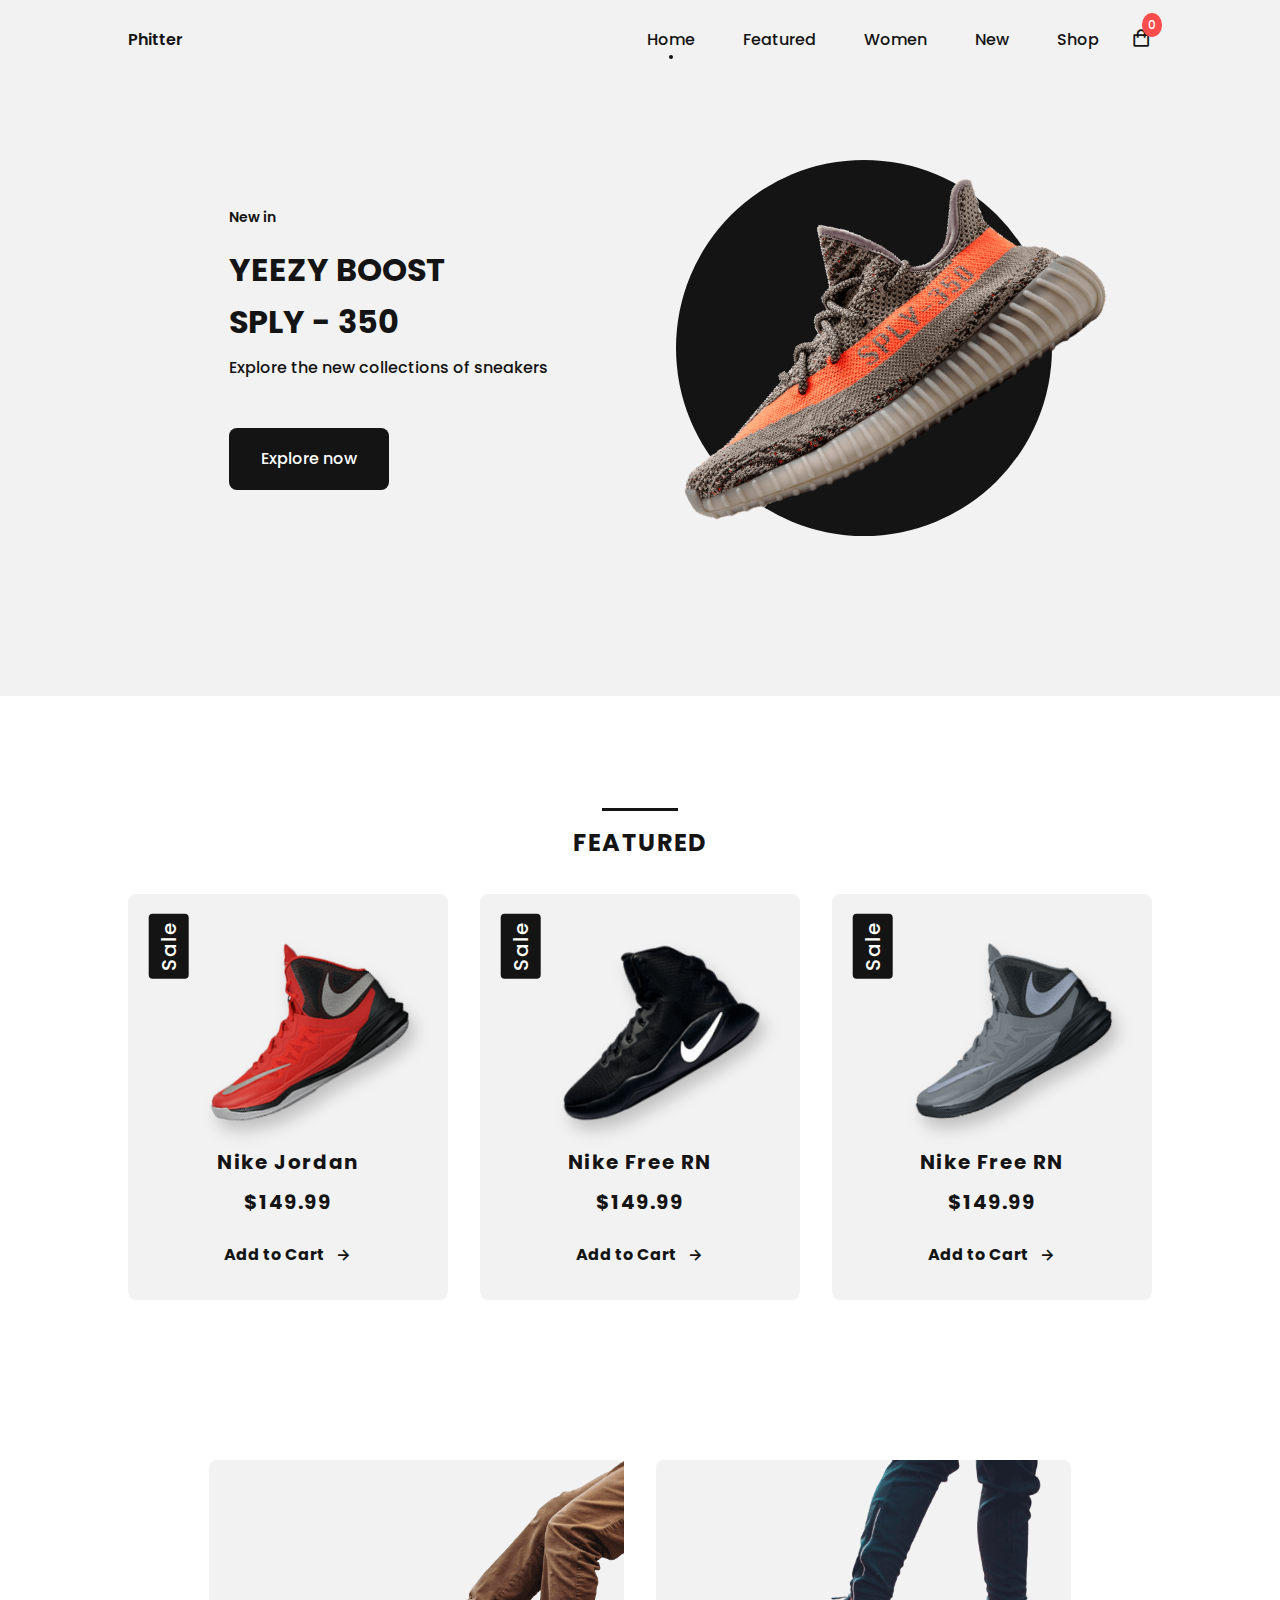
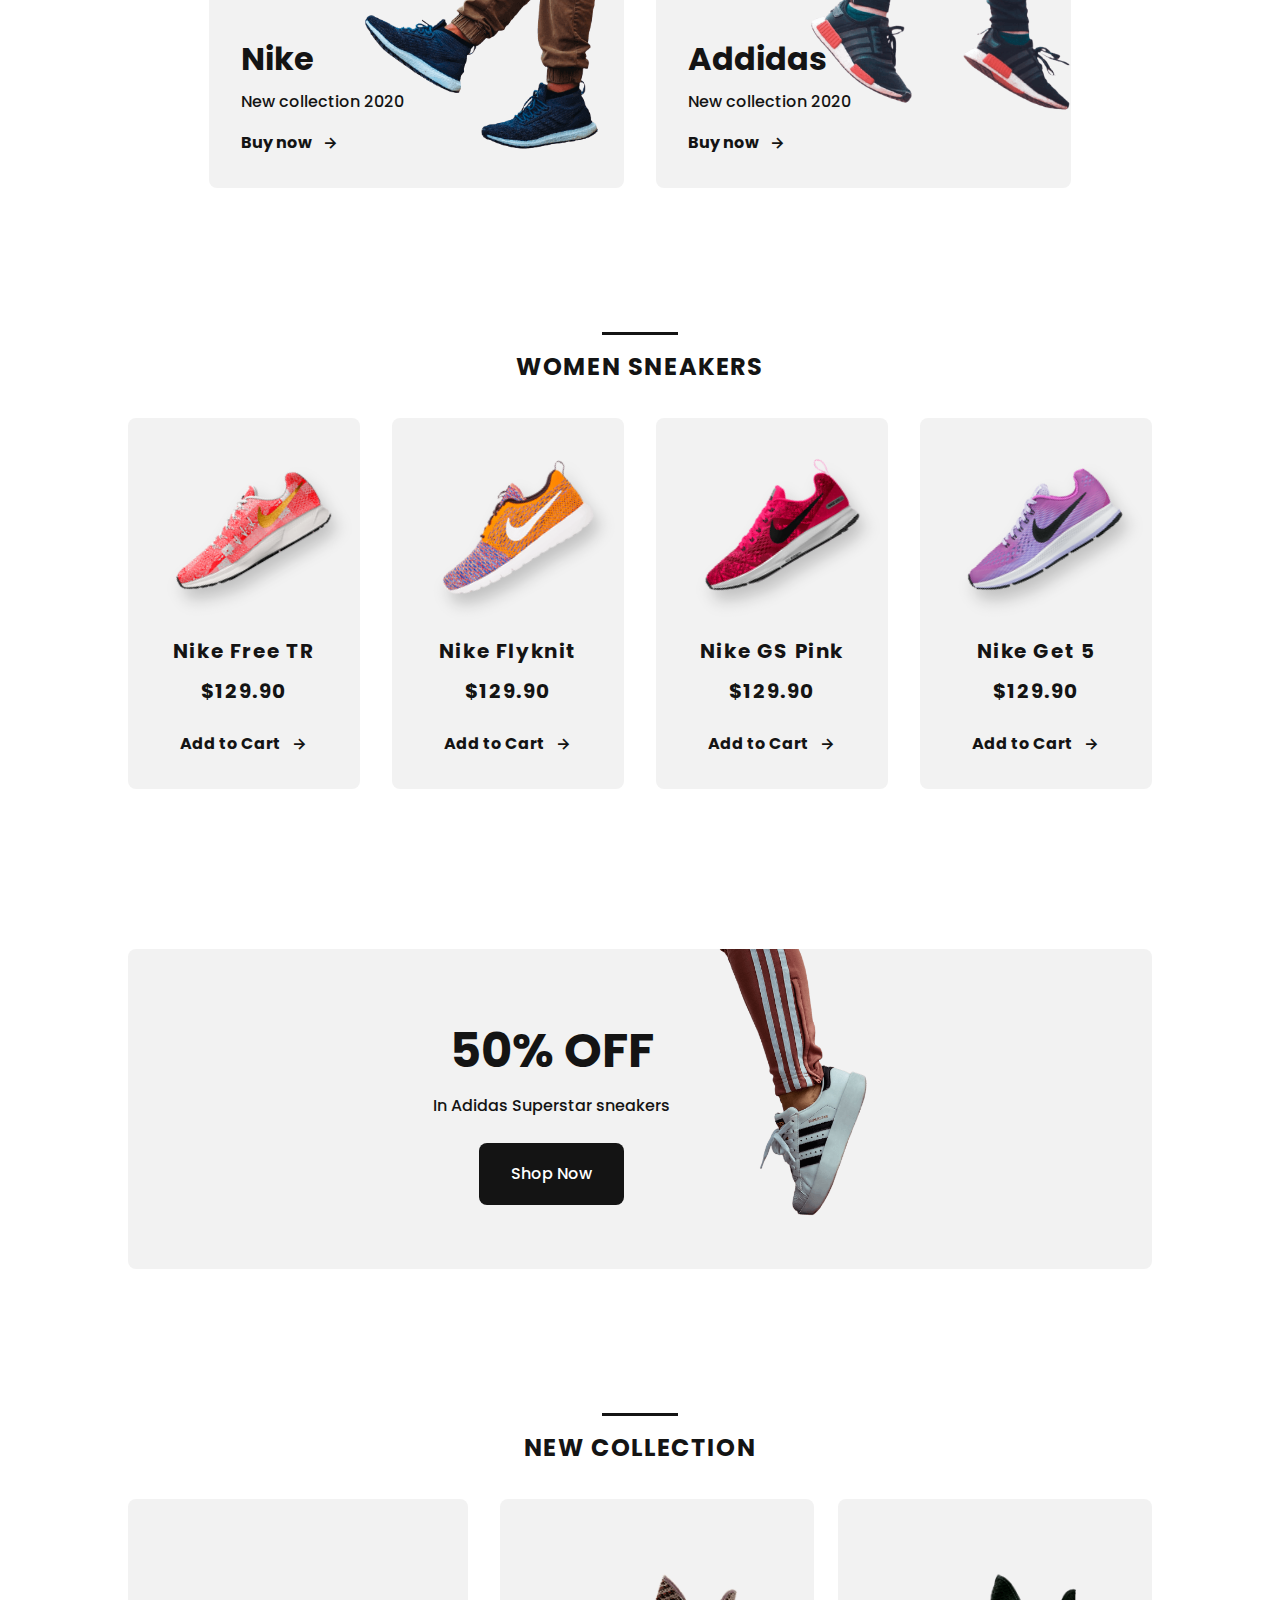
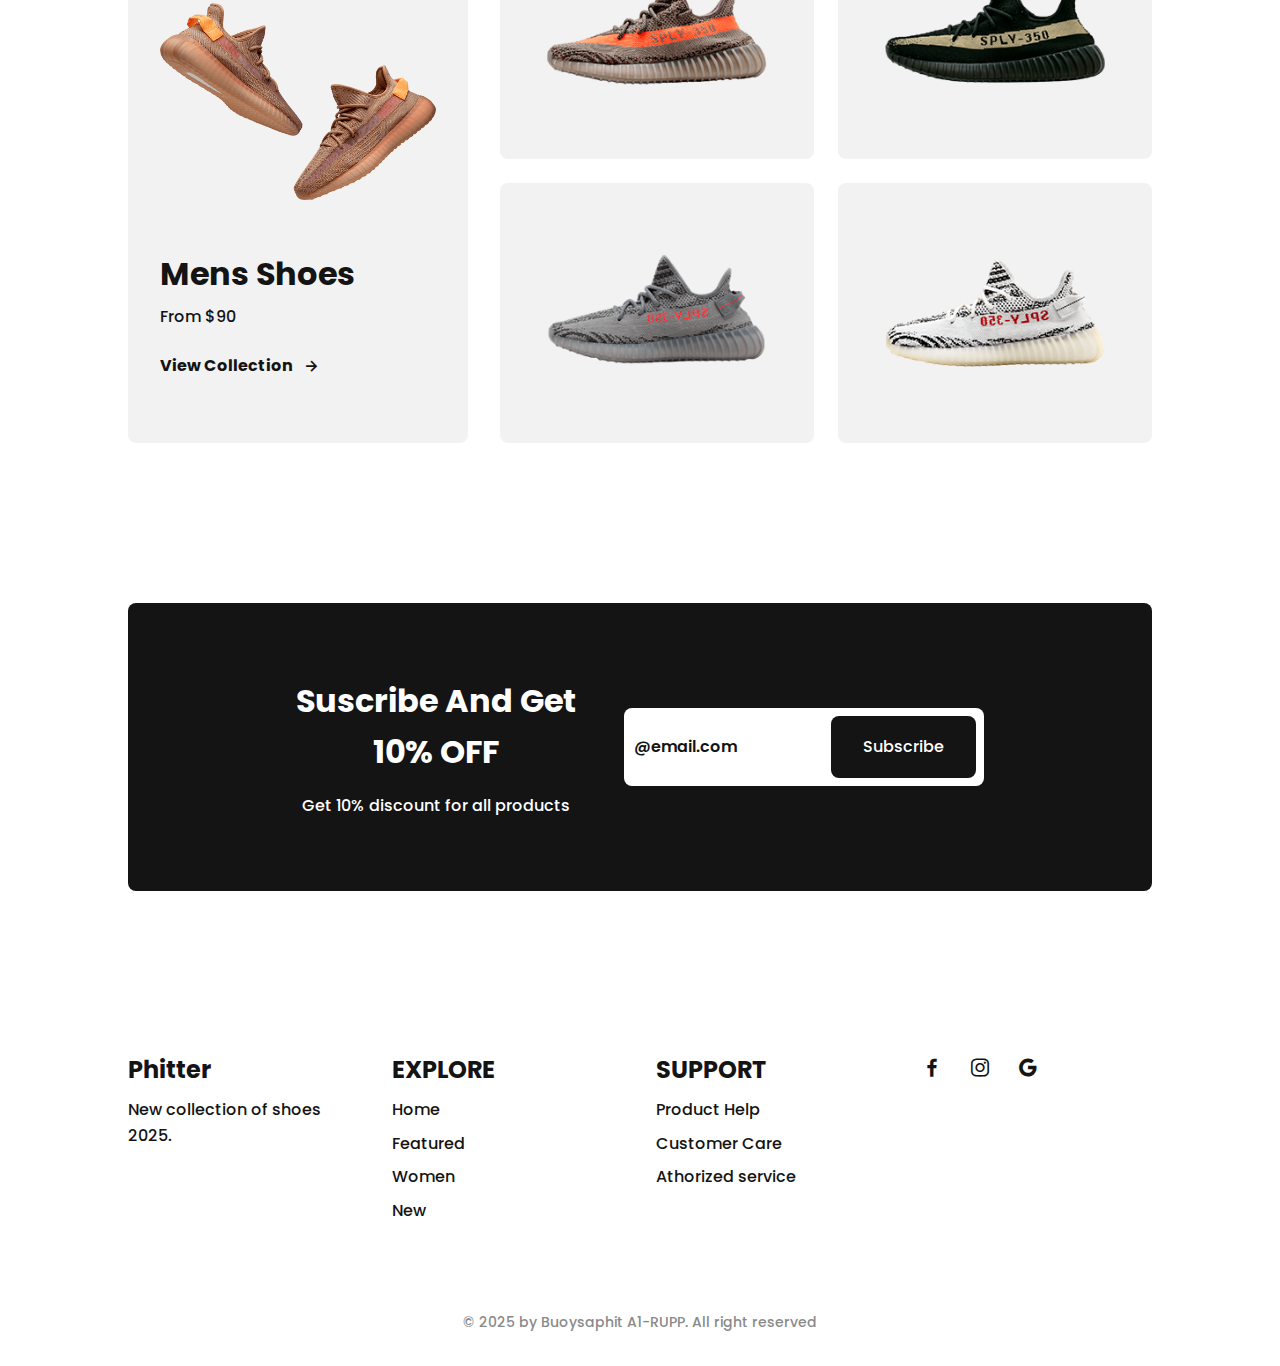
<file: index.html>
<!DOCTYPE html>
<html lang="en">
  <head>
    <meta charset="UTF-8" />
    <meta name="viewport" content="width=device-width, initial-scale=1.0" />

    <!-- ===== CSS ===== -->
    <link rel="stylesheet" href="assets/css/styles.css" />

    <!-- ===== BOX ICONS ===== -->
    <link
      href="https://cdn.jsdelivr.net/npm/boxicons@2.0.5/css/boxicons.min.css"
      rel="stylesheet"
    />

    <link rel="shortcut icon" href="/assets/img/logo.png" type="image/x-icon" />
    <title>Phitter</title>
  </head>
  <body>
    <!--===== HEADER =====-->
    <header class="header" id="header">
      <nav class="nav grid">
        <div class="nav__toggle" id="nav-toggle">
          <i class="bx bxs-grid"></i>
        </div>

        <a href="/index.html" class="nav__logo">Phitter</a>

        <div class="nav__menu" id="nav-menu">
          <ul class="nav__list">
            <li class="nav__item">
              <a href="#home" class="nav__link active">Home</a>
            </li>
            <li class="nav__item">
              <a href="#featured" class="nav__link">Featured</a>
            </li>
            <li class="nav__item">
              <a href="#women" class="nav__link">Women</a>
            </li>
            <li class="nav__item">
              <a href="#new" class="nav__link">New</a>
            </li>
            <li class="nav__item">
              <a href="./shop.html" class="nav__link">Shop</a>
            </li>
          </ul>
        </div>
        <div class="nav__shop">
          <a class="bx bx-shopping-bag" href="/checkout.html"></a>
          <span class="nav__cart-count" id="cartCount">0</span>
        </div>
      </nav>
    </header>

    <main class="main">
      <!--===== HOME =====-->
      <section class="home" id="home">
        <div class="home__container grid">
          <div class="home__sneaker">
            <div class="home__shape"></div>
            <img src="assets/img/imghome.png" alt="" class="home__img" />
          </div>

          <div class="home__data">
            <span class="home__new">New in</span>
            <h1 class="home__title">
              YEEZY BOOST <br />
              SPLY - 350
            </h1>
            <p class="home__description">
              Explore the new collections of sneakers
            </p>

            <a href="#new" class="button">Explore now</a>
          </div>
        </div>
      </section>

      <!--===== FEATURED =====-->
      <section class="featured section" id="featured">
        <h2 class="section-title">FEATURED</h2>

        <div class="featured__container grid">
          <!-- Featured Section -->
          <article class="sneaker">
            <div class="sneaker__sale">Sale</div>
            <img src="assets/img/featured1.png" alt="" class="sneaker__img" />
            <span class="sneaker__name">Nike Jordan</span>
            <span class="sneaker__preci">$149.99</span>
            <a href="productdetail.html?productId=1" class="button-light"
              >Add to Cart <i class="bx bx-right-arrow-alt button-icon"></i
            ></a>
          </article>

          <article class="sneaker">
            <div class="sneaker__sale">Sale</div>
            <img src="assets/img/featured2.png" alt="" class="sneaker__img" />
            <span class="sneaker__name">Nike Free RN</span>
            <span class="sneaker__preci">$149.99</span>
            <a href="productdetail.html?productId=2" class="button-light"
              >Add to Cart <i class="bx bx-right-arrow-alt button-icon"></i
            ></a>
          </article>

          <article class="sneaker">
            <div class="sneaker__sale">Sale</div>
            <img src="assets/img/featured3.png" alt="" class="sneaker__img" />
            <span class="sneaker__name">Nike Free RN</span>
            <span class="sneaker__preci">$149.99</span>
            <a href="productdetail.html?productId=3" class="button-light"
              >Add to Cart <i class="bx bx-right-arrow-alt button-icon"></i
            ></a>
          </article>
        </div>
      </section>

      <!--===== COLLECTION =====-->
      <section class="collection section">
        <div class="collection__container grid">
          <div class="collection__card">
            <div class="collection__data">
              <h3 class="collection__name">Nike</h3>
              <p class="collection__description">New collection 2020</p>
              <a href="" class="button-light"
                >Buy now <i class="bx bx-right-arrow-alt button-icon"></i
              ></a>
            </div>

            <img
              src="assets/img/collection1.png"
              alt=""
              class="collection__img"
            />
          </div>

          <div class="collection__card">
            <div class="collection__data">
              <h3 class="collection__name">Addidas</h3>
              <p class="collection__description">New collection 2020</p>
              <a href="" class="button-light"
                >Buy now <i class="bx bx-right-arrow-alt button-icon"></i
              ></a>
            </div>

            <img
              src="assets/img/collection2.png"
              alt=""
              class="collection__img"
            />
          </div>
        </div>
      </section>

      <!--===== WOMEN SNEAKERS =====-->
      <section class="women section" id="women">
        <h2 class="section-title">WOMEN SNEAKERS</h2>

        <div class="women__container grid">
          <article class="sneaker">
            <img src="assets/img/women1.png" alt="" class="sneaker__img" />
            <span class="sneaker__name">Nike Free TR</span>
            <span class="sneaker__preci">$129.90</span>
            <a href="productdetail.html?productId=4" class="button-light"
              >Add to Cart <i class="bx bx-right-arrow-alt button-icon"></i
            ></a>
          </article>

          <article class="sneaker">
            <img src="assets/img/women2.png" alt="" class="sneaker__img" />
            <span class="sneaker__name">Nike Flyknit</span>
            <span class="sneaker__preci">$129.90</span>
            <a href="productdetail.html?productId=5" class="button-light"
              >Add to Cart <i class="bx bx-right-arrow-alt button-icon"></i
            ></a>
          </article>

          <article class="sneaker">
            <img src="assets/img/women3.png" alt="" class="sneaker__img" />
            <span class="sneaker__name">Nike GS Pink</span>
            <span class="sneaker__preci">$129.90</span>
            <a href="productdetail.html?productId=6" class="button-light"
              >Add to Cart <i class="bx bx-right-arrow-alt button-icon"></i
            ></a>
          </article>

          <article class="sneaker">
            <img src="assets/img/women4.png" alt="" class="sneaker__img" />
            <span class="sneaker__name">Nike Get 5</span>
            <span class="sneaker__preci">$129.90</span>
            <a href="productdetail.html?productId=7" class="button-light"
              >Add to Cart <i class="bx bx-right-arrow-alt button-icon"></i
            ></a>
          </article>
        </div>
      </section>

      <!--===== OFFER =====-->
      <section class="offer section">
        <div class="offer__container grid">
          <div class="offer__data">
            <h3 class="offer__title">50% OFF</h3>
            <p class="offer__description">In Adidas Superstar sneakers</p>
            <a href="#" class="button">Shop Now</a>
          </div>

          <img src="assets/img/offert.png" alt="" class="offer__img" />
        </div>
      </section>

      <!--===== NEW COLLECTION =====-->
      <section class="new section" id="new">
        <h2 class="section-title">NEW COLLECTION</h2>

        <div class="new__container grid">
          <div class="new__mens">
            <img src="assets/img/new1.png" alt="" class="new__mens-img" />
            <h3 class="new__title">Mens Shoes</h3>
            <span class="new__preci">From $90</span>
            <a href="#" class="button-light"
              >View Collection <i class="bx bx-right-arrow-alt button-icon"></i
            ></a>
          </div>

          <div class="new__sneaker">
            <div class="new__sneaker-card">
              <img src="assets/img/new2.png" alt="" class="new__sneaker-img" />
              <div class="new__sneaker-overlay">
                <a href="productdetail.html?productId=9" class="button"
                  >Add to Cart</a
                >
              </div>
            </div>

            <div class="new__sneaker-card">
              <img src="assets/img/new3.png" alt="" class="new__sneaker-img" />
              <div class="new__sneaker-overlay">
                <a href="productdetail.html?productId=10" class="button"
                  >Add to Cart</a
                >
              </div>
            </div>

            <div class="new__sneaker-card">
              <img src="assets/img/new4.png" alt="" class="new__sneaker-img" />
              <div class="new__sneaker-overlay">
                <a href="productdetail.html?productId=11" class="button"
                  >Add to Cart</a
                >
              </div>
            </div>

            <div class="new__sneaker-card">
              <img src="assets/img/new5.png" alt="" class="new__sneaker-img" />
              <div class="new__sneaker-overlay">
                <a href="productdetail.html?productId=12" class="button"
                  >Add to Cart</a
                >
              </div>
            </div>
          </div>
        </div>
      </section>

      <!--===== NEWSLETTER =====-->
      <section class="newsletter section">
        <div class="newsletter__container grid">
          <div>
            <h3 class="newsletter__title">
              Suscribe And Get <br />
              10% OFF
            </h3>
            <p class="newsletter__description">
              Get 10% discount for all products
            </p>
          </div>

          <form action="" class="newsletter__subscribe">
            <input
              type="text"
              placeholder="@email.com"
              class="newsletter__input"
            />
            <a href="#" class="button">Subscribe</a>
          </form>
        </div>
      </section>
    </main>

    <!--===== FOOTER =====-->
    <footer class="footer section">
      <div class="footer__container grid">
        <div class="footer__box">
          <h3 class="footer__title">Phitter</h3>
          <p class="footer__description">New collection of shoes 2025.</p>
        </div>

        <div class="footer__box">
          <h3 class="footer__title">EXPLORE</h3>
          <ul>
            <li><a href="#home" class="footer__link">Home</a></li>
            <li><a href="#featured" class="footer__link">Featured</a></li>
            <li><a href="#women" class="footer__link">Women</a></li>
            <li><a href="#new" class="footer__link">New</a></li>
          </ul>
        </div>

        <div class="footer__box">
          <h3 class="footer__title">SUPPORT</h3>
          <ul>
            <li><a href="#" class="footer__link">Product Help</a></li>
            <li><a href="#" class="footer__link">Customer Care</a></li>
            <li><a href="#" class="footer__link">Athorized service</a></li>
          </ul>
        </div>

        <div class="footer__box">
          <a
            href="https://www.facebook.com/Buoysophit?mibextid=wwXIfr&mibextid=wwXIfr"
            class="footer__social"
            ><i class="bx bxl-facebook"></i
          ></a>
          <a
            href="https://www.instagram.com/_phitter/profilecard/?igsh=eXIyMHVnMDFvOGlo"
            class="footer__social"
            ><i class="bx bxl-instagram"></i
          ></a>
          <a href="" class="footer__social"><i class="bx bxl-google"></i></a>
        </div>
      </div>
      <p class="footer__copy">
        &#169; 2025 by Buoysaphit A1-RUPP. All right reserved
      </p>
    </footer>

    <!--===== MAIN JS =====-->
    <script src="assets/js/main.js"></script>
    <script>
      // Function to update the cart count
      function updateCartCount() {
        const cart = JSON.parse(localStorage.getItem("cart")) || [];
        const cartCount = cart.reduce(
          (total, item) => total + item.quantity,
          0
        );
        document.getElementById("cartCount").textContent = cartCount;
      }

      // Update the cart count when the page loads
      updateCartCount();
    </script>
  </body>
</html>
</file>
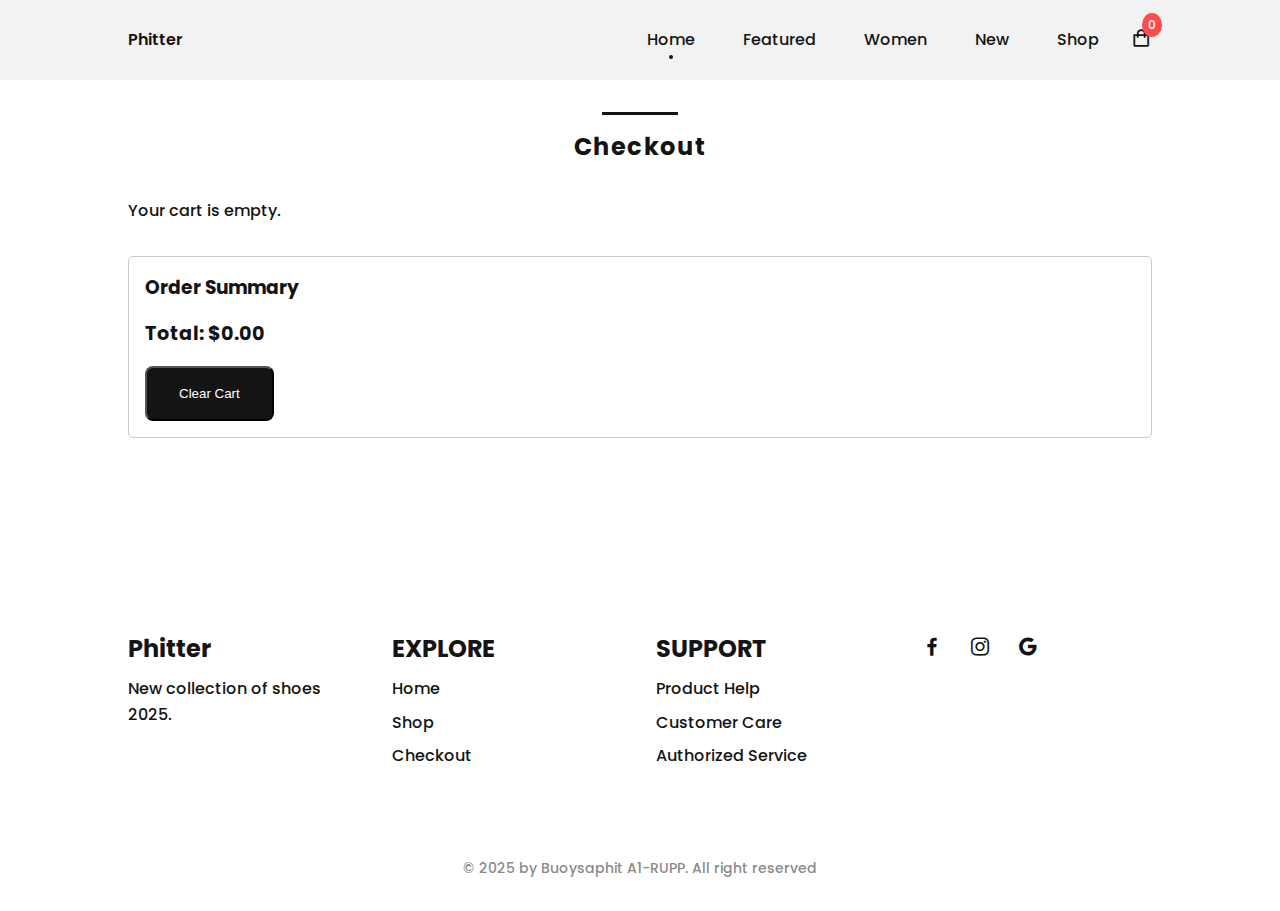
<file: checkout.html>
<!DOCTYPE html>
<html lang="en">
  <head>
    <meta charset="UTF-8" />
    <meta name="viewport" content="width=device-width, initial-scale=1.0" />
    <title>Checkout - Phitter</title>
    <link rel="stylesheet" href="assets/css/styles.css" />
    <link
      href="https://cdn.jsdelivr.net/npm/boxicons@2.0.5/css/boxicons.min.css"
      rel="stylesheet"
    />
    <link rel="shortcut icon" href="/assets/img/logo.png" type="image/x-icon" />
    <!-- PayPal SDK -->
    <script src="https://www.paypal.com/sdk/js?client-id=AazcJ98mwl68EQcrQXD7OsUo6Oe-EvNsSrAudOg3qBBsyVb4KLZtJkCjPrurA-rcoSpR9eOmScb0X72Z&currency=USD"></script>
  </head>
  <body>
    <!--===== HEADER =====-->
    <header class="header" id="header">
      <nav class="nav grid">
        <div class="nav__toggle" id="nav-toggle">
          <i class="bx bxs-grid"></i>
        </div>

        <a href="/index.html" class="nav__logo">Phitter</a>

        <div class="nav__menu" id="nav-menu">
          <ul class="nav__list">
            <li class="nav__item">
              <a href="index.html" class="nav__link active">Home</a>
            </li>
            <li class="nav__item">
              <a href="index.html" class="nav__link">Featured</a>
            </li>
            <li class="nav__item">
              <a href="index.html" class="nav__link">Women</a>
            </li>
            <li class="nav__item">
              <a href="index.html" class="nav__link">New</a>
            </li>
            <li class="nav__item">
              <a href="./shop.html" class="nav__link">Shop</a>
            </li>
          </ul>
        </div>
        <div class="nav__shop">
          <a class="bx bx-shopping-bag" href="/checkout.html"></a>
          <span class="nav__cart-count" id="cartCount">0</span>
        </div>
      </nav>
    </header>

    <!--===== CHECKOUT =====-->
    <main class="main">
      <section class="checkout section" id="checkout">
        <h2 class="section-title">Checkout</h2>
        <div class="checkout__container grid">
          <!-- Cart Items -->
          <div class="checkout__items" id="checkoutItems">
            <!-- Cart items will be dynamically inserted here -->
          </div>

          <!-- Order Summary -->
          <div class="checkout__summary">
            <h3 class="checkout__summary-title">Order Summary</h3>
            <div class="checkout__total" id="checkoutTotal">
              <!-- Total price will be dynamically inserted here -->
            </div>
            <button class="button" id="clearCartButton">Clear Cart</button>
          </div>

          <!-- PayPal Button -->
          <div id="paypal-button-container"></div>
        </div>
      </section>
    </main>

    <!--===== FOOTER =====-->
    <footer class="footer section">
      <div class="footer__container grid">
        <div class="footer__box">
          <h3 class="footer__title">Phitter</h3>
          <p class="footer__description">New collection of shoes 2025.</p>
        </div>
        <div class="footer__box">
          <h3 class="footer__title">EXPLORE</h3>
          <ul>
            <li><a href="index.html" class="footer__link">Home</a></li>
            <li><a href="shop.html" class="footer__link">Shop</a></li>
            <li><a href="checkout.html" class="footer__link">Checkout</a></li>
          </ul>
        </div>
        <div class="footer__box">
          <h3 class="footer__title">SUPPORT</h3>
          <ul>
            <li><a href="#" class="footer__link">Product Help</a></li>
            <li><a href="#" class="footer__link">Customer Care</a></li>
            <li><a href="#" class="footer__link">Authorized Service</a></li>
          </ul>
        </div>
         <div class="footer__box">
          <a
            href="https://www.facebook.com/Buoysophit?mibextid=wwXIfr&mibextid=wwXIfr"
            class="footer__social"
            ><i class="bx bxl-facebook"></i
          ></a>
          <a
            href="https://www.instagram.com/_phitter/profilecard/?igsh=eXIyMHVnMDFvOGlo"
            class="footer__social"
            ><i class="bx bxl-instagram"></i
          ></a>
          <a href="" class="footer__social"><i class="bx bxl-google"></i></a>
        </div>
      </div>
      <p class="footer__copy">
        &#169; 2025 by Buoysaphit A1-RUPP. All right reserved
      </p>
    </footer>

    <!--===== CHECKOUT SCRIPT =====-->
    <script>
      // Function to display cart items
      function displayCartItems() {
        const cart = JSON.parse(localStorage.getItem("cart")) || [];
        const checkoutItems = document.getElementById("checkoutItems");
        checkoutItems.innerHTML = "";

        if (cart.length === 0) {
          checkoutItems.innerHTML = "<p>Your cart is empty.</p>";
          document.getElementById("checkoutTotal").innerHTML =
            "<strong>Total: $0.00</strong>";
          return;
        }

        let total = 0;
        cart.forEach((item, index) => {
          const price = parseFloat(item.price.replace("$", "")); // Convert price to a number
          total += price * item.quantity;

          const cartItem = document.createElement("div");
          cartItem.classList.add("checkout__item");
          cartItem.innerHTML = `
          <img src="${item.image}" alt="${item.title}" class="checkout__img">
          <div class="checkout__item-details">
            <span class="checkout__name">${item.title}</span>
            <span class="checkout__price">${item.price}</span>
            <span class="checkout__quantity">Quantity: ${item.quantity}</span>
          </div>
          <button class="button button-light remove-button" data-index="${index}">Remove</button>
        `;
          checkoutItems.appendChild(cartItem);
        });

        // Display the total price
        document.getElementById(
          "checkoutTotal"
        ).innerHTML = `<strong>Total: $${total.toFixed(2)}</strong>`;

        // Add event listeners to all "Remove" buttons
        document.querySelectorAll(".remove-button").forEach((button) => {
          button.addEventListener("click", () =>
            removeFromCart(button.dataset.index)
          );
        });

        // Render PayPal button
        renderPayPalButton(total);
      }

      // Function to remove a product from the cart
      function removeFromCart(index) {
        let cart = JSON.parse(localStorage.getItem("cart")) || [];
        cart.splice(index, 1); // Remove the item at the specified index
        localStorage.setItem("cart", JSON.stringify(cart));
        displayCartItems(); // Refresh the cart display
      }

      // Function to clear the cart
      document
        .getElementById("clearCartButton")
        .addEventListener("click", () => {
          localStorage.removeItem("cart");
          displayCartItems();
        });

      // Function to render PayPal button
      function renderPayPalButton(total) {
        paypal
          .Buttons({
            createOrder: function (data, actions) {
              return actions.order.create({
                purchase_units: [
                  {
                    amount: {
                      value: total.toFixed(2), // Total amount
                      currency_code: "USD",
                    },
                  },
                ],
              });
            },
            onApprove: function (data, actions) {
              return actions.order.capture().then(function (details) {
                alert(
                  "Payment successful! Thank you, " +
                    details.payer.name.given_name +
                    "."
                );
                localStorage.removeItem("cart"); // Clear the cart after payment
                window.location.href = "index.html"; // Redirect to the home page
              });
            },
            onError: function (err) {
              console.error("PayPal error:", err);
              alert("Payment failed. Please try again.");
            },
          })
          .render("#paypal-button-container");
      }

      // Display cart items when the page loads
      displayCartItems();

      // Function to update the cart count
      function updateCartCount() {
        const cart = JSON.parse(localStorage.getItem("cart")) || [];
        const cartCount = cart.reduce(
          (total, item) => total + item.quantity,
          0
        );
        document.getElementById("cartCount").textContent = cartCount;
      }

      // Update the cart count when the page loads
      updateCartCount();
    </script>
     <script src="assets/js/main.js"></script>
  </body>
</html>
</file>
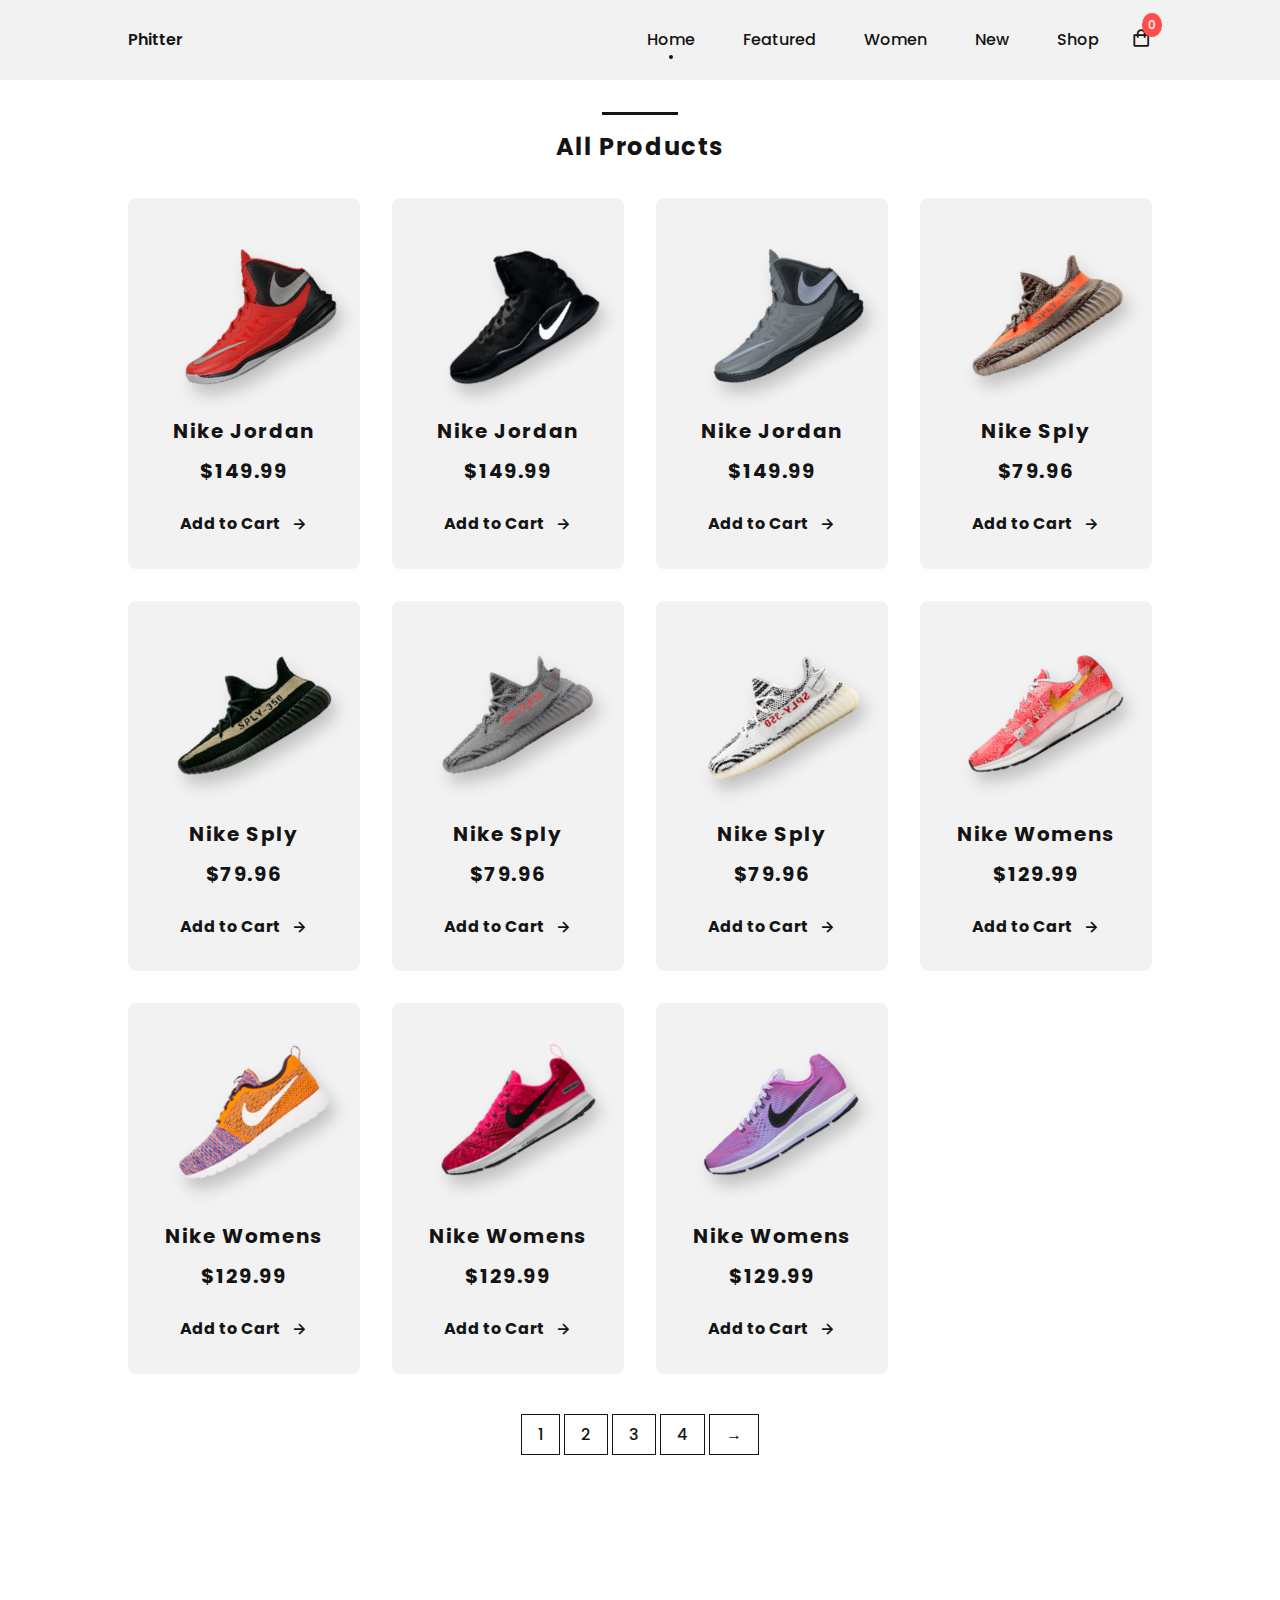
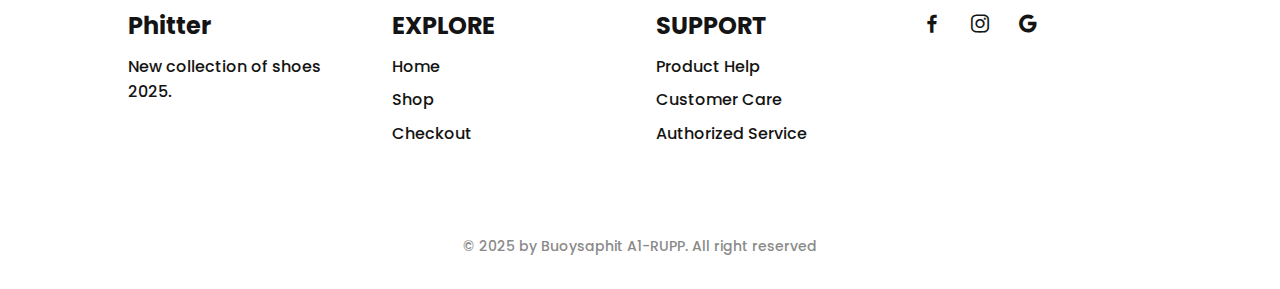
<file: shop.html>
<!DOCTYPE html>
<html lang="en">
  <head>
    <meta charset="UTF-8" />
    <meta name="viewport" content="width=device-width, initial-scale=1.0" />

    <!-- ===== CSS ===== -->
    <link rel="stylesheet" href="assets/css/styles.css" />

    <link rel="shortcut icon" href="/assets/img/logo.png" type="image/x-icon" />

    <!-- ===== BOX ICONS ===== -->
    <link
      href="https://cdn.jsdelivr.net/npm/boxicons@2.0.5/css/boxicons.min.css"
      rel="stylesheet"
    />
    <title>Phitter</title>
  </head>
  <body>
    <!--===== HEADER =====-->
    <header class="header" id="header">
      <nav class="nav grid">
        <div class="nav__toggle" id="nav-toggle">
          <i class="bx bxs-grid"></i>
        </div>

        <a href="/index.html" class="nav__logo">Phitter</a>

        <div class="nav__menu" id="nav-menu">
          <ul class="nav__list">
            <li class="nav__item">
              <a href="index.html" class="nav__link active">Home</a>
            </li>
            <li class="nav__item">
              <a href="index.html" class="nav__link">Featured</a>
            </li>
            <li class="nav__item">
              <a href="index.html" class="nav__link">Women</a>
            </li>
            <li class="nav__item">
              <a href="index.html" class="nav__link">New</a>
            </li>
            <li class="nav__item">
              <a href="./shop.html" class="nav__link">Shop</a>
            </li>
          </ul>
        </div>
        <div class="nav__shop">
          <a class="bx bx-shopping-bag" href="/checkout.html"></a>
          <span class="nav__cart-count" id="cartCount">0</span>
        </div>
      </nav>
    </header>

    <main class="main">
      <section class="featured section" id="shop">
        <h2 class="section-title">All Products</h2>

        <div class="featured__container grid">
          <article class="sneaker">
            <img src="assets/img/featured1.png" alt="" class="sneaker__img" />
            <span class="sneaker__name">Nike Jordan</span>
            <span class="sneaker__preci">$149.99</span>
            <a
              href="productdetail.html?productId=1"
              class="button-light sneaker__button"
              >Add to Cart <i class="bx bx-right-arrow-alt button-icon"></i
            ></a>
          </article>

          <article class="sneaker">
            <img src="assets/img/featured2.png" alt="" class="sneaker__img" />
            <span class="sneaker__name">Nike Jordan</span>
            <span class="sneaker__preci">$149.99</span>
            <a
              href="productdetail.html?productId=2"
              class="button-light sneaker__button"
              >Add to Cart <i class="bx bx-right-arrow-alt button-icon"></i
            ></a>
          </article>

          <article class="sneaker">
            <img src="assets/img/featured3.png" alt="" class="sneaker__img" />
            <span class="sneaker__name">Nike Jordan</span>
            <span class="sneaker__preci">$149.99</span>
            <a
              href="productdetail.html?productId=3"
              class="button-light sneaker__button"
              >Add to Cart <i class="bx bx-right-arrow-alt button-icon"></i
            ></a>
          </article>

          <article class="sneaker">
            <img src="assets/img/new2.png" alt="" class="sneaker__img" />
            <span class="sneaker__name">Nike Sply</span>
            <span class="sneaker__preci">$79.96</span>
            <a
              href="productdetail.html?productId=9"
              class="button-light sneaker__button"
              >Add to Cart <i class="bx bx-right-arrow-alt button-icon"></i
            ></a>
          </article>

          <article class="sneaker">
            <img src="assets/img/new3.png" alt="" class="sneaker__img" />
            <span class="sneaker__name">Nike Sply</span>
            <span class="sneaker__preci">$79.96</span>
            <a
              href="productdetail.html?productId=10"
              class="button-light sneaker__button"
              >Add to Cart <i class="bx bx-right-arrow-alt button-icon"></i
            ></a>
          </article>

          <article class="sneaker">
            <img src="assets/img/new4.png" alt="" class="sneaker__img" />
            <span class="sneaker__name">Nike Sply</span>
            <span class="sneaker__preci">$79.96</span>
            <a
              href="productdetail.html?productId=11"
              class="button-light sneaker__button"
              >Add to Cart <i class="bx bx-right-arrow-alt button-icon"></i
            ></a>
          </article>

          <article class="sneaker">
            <img src="assets/img/new5.png" alt="" class="sneaker__img" />
            <span class="sneaker__name">Nike Sply</span>
            <span class="sneaker__preci">$79.96</span>
            <a
              href="productdetail.html?productId=12"
              class="button-light sneaker__button"
              >Add to Cart <i class="bx bx-right-arrow-alt button-icon"></i
            ></a>
          </article>

          <article class="sneaker">
            <img src="assets/img/women1.png" alt="" class="sneaker__img" />
            <span class="sneaker__name">Nike Womens</span>
            <span class="sneaker__preci">$129.99</span>
            <a
              href="productdetail.html?productId=4"
              class="button-light sneaker__button"
              >Add to Cart <i class="bx bx-right-arrow-alt button-icon"></i
            ></a>
          </article>

          <article class="sneaker">
            <img src="assets/img/women2.png" alt="" class="sneaker__img" />
            <span class="sneaker__name">Nike Womens</span>
            <span class="sneaker__preci">$129.99</span>
            <a
              href="productdetail.html?productId=5"
              class="button-light sneaker__button"
              >Add to Cart <i class="bx bx-right-arrow-alt button-icon"></i
            ></a>
          </article>

          <article class="sneaker">
            <img src="assets/img/women3.png" alt="" class="sneaker__img" />
            <span class="sneaker__name">Nike Womens</span>
            <span class="sneaker__preci">$129.99</span>
            <a
              href="productdetail.html?productId=6"
              class="button-light sneaker__button"
              >Add to Cart <i class="bx bx-right-arrow-alt button-icon"></i
            ></a>
          </article>

          <article class="sneaker">
            <img src="assets/img/women4.png" alt="" class="sneaker__img" />
            <span class="sneaker__name">Nike Womens</span>
            <span class="sneaker__preci">$129.99</span>
            <a
              href="productdetail.html?productId=7"
              class="button-light sneaker__button"
              >Add to Cart <i class="bx bx-right-arrow-alt button-icon"></i
            ></a>
          </article>
        </div>

        <div class="sneaker__pages bd-grid">
          <div>
            <span class="sneaker__pag">1</span>
            <span class="sneaker__pag">2</span>
            <span class="sneaker__pag">3</span>
            <span class="sneaker__pag">4</span>
            <span class="sneaker__pag">&#8594;</span>
          </div>
        </div>
      </section>
    </main>

    <!--===== FOOTER =====-->
    <footer class="footer section">
      <div class="footer__container grid">
        <div class="footer__box">
          <h3 class="footer__title">Phitter</h3>
          <p class="footer__description">New collection of shoes 2025.</p>
        </div>
        <div class="footer__box">
          <h3 class="footer__title">EXPLORE</h3>
          <ul>
            <li><a href="index.html" class="footer__link">Home</a></li>
            <li><a href="shop.html" class="footer__link">Shop</a></li>
            <li><a href="checkout.html" class="footer__link">Checkout</a></li>
          </ul>
        </div>
        <div class="footer__box">
          <h3 class="footer__title">SUPPORT</h3>
          <ul>
            <li><a href="#" class="footer__link">Product Help</a></li>
            <li><a href="#" class="footer__link">Customer Care</a></li>
            <li><a href="#" class="footer__link">Authorized Service</a></li>
          </ul>
        </div>
        <div class="footer__box">
          <a
            href="https://www.facebook.com/Buoysophit?mibextid=wwXIfr&mibextid=wwXIfr"
            class="footer__social"
            ><i class="bx bxl-facebook"></i
          ></a>
          <a
            href="https://www.instagram.com/_phitter/profilecard/?igsh=eXIyMHVnMDFvOGlo"
            class="footer__social"
            ><i class="bx bxl-instagram"></i
          ></a>
          <a href="" class="footer__social"><i class="bx bxl-google"></i></a>
        </div>
        </div>
      </div>
      <p class="footer__copy">
        &#169; 2025 by Buoysaphit A1-RUPP. All right reserved
      </p>
    </footer>

    <!--===== MAIN JS =====-->
    <script src="assets/js/main.js"></script>
     <script>
      // Function to update the cart count
      function updateCartCount() {
        const cart = JSON.parse(localStorage.getItem("cart")) || [];
        const cartCount = cart.reduce(
          (total, item) => total + item.quantity,
          0
        );
        document.getElementById("cartCount").textContent = cartCount;
      }

      // Update the cart count when the page loads
      updateCartCount();
    </script>
      <script src="assets/js/main.js"></script>
  </body>
</html>
</file>
<file: assets/css/styles.css>
/*===== GOOGLE FONTS =====*/
@import url("https://fonts.googleapis.com/css2?family=Poppins:wght@400;500;600;700&display=swap");
/*===== VARIABLES CSS =====*/
:root {
  --header-height: 3.5rem;
  /*===== Font weight =====*/
  --font-medium: 500;
  --font-semi-bold: 600;
  --font-bold: 700;
  /*===== Colores =====*/
  --dark-color: #141414;
  --dark-color-light: #8A8A8A;
  --dark-color-lighten: #F2F2F2;
  --white-color: #FFF;
  /*===== Font and typography =====*/
  --body-font: 'Poppins', sans-serif;
  --big-font-size: 1.25rem;
  --bigger-font-size: 1.5rem;
  --biggest-font-size: 2rem;
  --h2-font-size: 1.25rem;
  --normal-font-size: .938rem;
  --smaller-font-size: .813rem;
  /*===== Margenes =====*/
  --mb-1: .5rem;
  --mb-2: 1rem;
  --mb-3: 1.5rem;
  --mb-4: 2rem;
  --mb-5: 2.5rem;
  --mb-6: 3rem;
  /*===== z index =====*/
  --z-fixed: 100;
  /*===== Rotate img =====*/
  --rotate-img: rotate(-30deg);
}

@media screen and (min-width: 768px) {
  :root {
    --big-font-size: 1.5rem;
    --bigger-font-size: 2rem;
    --biggest-font-size: 3rem;
    --normal-font-size: 1rem;
    --smaller-font-size: .875rem;
  }
}

/*===== BASE =====*/
*, ::before, ::after {
  box-sizing: border-box;
}

html {
  scroll-behavior: smooth;
}

body {
  margin: var(--header-height) 0 0 0;
  font-family: var(--body-font);
  font-size: var(--normal-font-size);
  font-weight: var(--font-medium);
  color: var(--dark-color);
  line-height: 1.6;
}

h1, h2, h3, p, ul {
  margin: 0;
}

ul {
  padding: 0;
  list-style: none;
}

a {
  text-decoration: none;
  color: var(--dark-color);
}

img {
  max-width: 100%;
  height: auto;
  display: block;
}

/*===== CLASS CSS ===== */
.section {
  padding: 5rem 0 2rem;
}

.section-title {
  position: relative;
  font-size: var(--big-font-size);
  margin-bottom: var(--mb-4);
  text-align: center;
  letter-spacing: .1rem;
}

.section-title::after {
  position: absolute;
  content: '';
  width: 56px;
  height: 0.18rem;
  top: -1rem;
  left: 0;
  right: 0;
  margin: auto;
  background-color: var(--dark-color);
}

/*===== LAYOUT =====*/
.grid {
  max-width: 1024px;
  display: grid;
  grid-template-columns: 100%;
  column-gap: 2rem;
  width: calc(100% - 2rem);
  margin-left: var(--mb-2);
  margin-right: var(--mb-2);
}

.header {
  width: 100%;
  position: fixed;
  top: 0;
  left: 0;
  z-index: var(--z-fixed);
  background-color: var(--dark-color-lighten);
}

/*===== NAV =====*/
.nav {
  height: var(--header-height);
  display: flex;
  justify-content: space-between;
  align-items: center;
}

@media screen and (max-width: 768px) {
  .nav__menu {
    position: fixed;
    top: var(--header-height);
    left: -100%;
    width: 70%;
    height: 100vh;
    padding: 2rem;
    background-color: var(--white-color);
    transition: .5s;
  }
}

.nav__item {
  margin-bottom: var(--mb-4);
}

.nav__logo {
  font-weight: var(--font-semi-bold);
}

.nav__toggle, .nav__shop {
  font-size: 1.3rem;
  cursor: pointer;
}

/*=== Show menu ===*/
.show {
  left: 0;
}

.active {
  position: relative;
}

.active::before {
  content: '';
  position: absolute;
  bottom: -.5rem;
  left: 45%;
  width: 4px;
  height: 4px;
  background-color: var(--dark-color);
  border-radius: 50%;
}

.scroll-header {
  background-color: var(--white-color);
  box-shadow: 0 2px 4px rgba(0, 0, 0, 0.1);
}

/*===== HOME =====*/
.home {
  background-color: var(--dark-color-lighten);
  overflow: hidden;
  padding: 4rem 0;
}

.home__sneaker {
  position: relative;
  display: flex;
  justify-content: center;
  align-self: center;
}

.home__shape {
  width: 220px;
  height: 220px;
  background-color: var(--dark-color);
  border-radius: 50%;
}

.home__img {
  position: absolute;
  top: 1.5rem;
  max-width: initial;
  width: 275px;
  transform: var(--rotate-img);
}

.home__new {
  display: block;
  font-size: var(--smaller-font-size);
  font-weight: var(--font-semi-bold);
  margin-bottom: var(--mb-2);
}

.home__title {
  font-size: var(--bigger-font-size);
  margin-bottom: var(--mb-1);
}

.home__description {
  margin-bottom: var(--mb-6);
}

/*BUTTONS*/
.button {
  display: inline-block;
  background-color: var(--dark-color);
  color: var(--white-color);
  padding: 1.125rem 2rem;
  font-weight: var(--font-medium);
  border-radius: .5rem;
  transition: .3s;
}

.button:hover {
  transform: translateY(-0.25rem);
}

.button-light {
  display: inline-flex;
  color: var(--dark-color);
  font-weight: var(--font-bold);
  align-items: center;
}

.button-icon {
  font-size: 1.25rem;
  margin-left: var(--mb-1);
  transition: .3s;
}

.button-light:hover .button-icon {
  transform: translateX(0.25rem);
}

/*===== FEATURED=====*/
.featured__container {
  row-gap: 2rem;
  grid-template-columns: repeat(auto-fit, minmax(220px, 1fr));
}

.sneaker {
  position: relative;
  display: flex;
  flex-direction: column;
  align-items: center;
  padding: 2rem;
  background-color: var(--dark-color-lighten);
  border-radius: .5rem;
  transition: .4s;
  overflow: hidden;
  /*Shop*/
}

.sneaker:hover {
  height: 100%;
  transform: translateY(-0.5rem);
}

.sneaker__sale {
  position: absolute;
  left: .5rem;
  background-color: var(--dark-color);
  color: var(--white-color);
  padding: .25rem .5rem;
  border-radius: .25rem;
  font-size: var(--h2-font-size);
  transform: rotate(-90deg);
  letter-spacing: .1rem;
}

.sneaker__img {
  width: 220px;
  margin-top: var(--mb-3);
  margin-bottom: var(--mb-6);
  transform: var(--rotate-img);
  filter: drop-shadow(0 12px 8px rgba(0, 0, 0, 0.2));
}

.sneaker__name, .sneaker__preci {
  font-size: var(--h2-font-size);
  letter-spacing: .1rem;
  font-weight: var(--font-bold);
}

.sneaker__name {
  margin-bottom: var(--mb-1);
}

.sneaker__preci {
  margin-bottom: var(--mb-3);
}

.sneaker__pages {
  margin-top: var(--mb-6);
  text-align: center;
}

.sneaker__pag {
  padding: .5rem 1rem;
  border: 1px solid var(--dark-color);
  cursor: pointer;
}

.sneaker__pag:hover {
  background-color: var(--dark-color);
  color: var(--white-color);
}

/*===== COLLECTION =====*/
.collection__container {
  row-gap: 2rem;
  justify-content: center;
}

.collection__card {
  position: relative;
  display: flex;
  height: 328px;
  background-color: var(--dark-color-lighten);
  padding: 2rem;
  border-radius: .5rem;
  transition: .3s;
}

.collection__card:hover {
  transform: translateY(-0.5rem);
}

.collection__data {
  align-self: flex-end;
}

.collection__img {
  position: absolute;
  top: 0;
  right: 0;
  width: 230px;
}

.collection__name {
  font-size: var(--bigger-font-size);
  margin-bottom: .25rem;
}

.collection__description {
  margin-bottom: var(--mb-2);
}

/*===== WOMEN SNEAKERS =====*/
.women__container {
  row-gap: 2rem;
  grid-template-columns: repeat(auto-fit, minmax(220px, 1fr));
}

/*===== OFFER =====*/
.offer__container {
  grid-template-columns: 55% 45%;
  column-gap: 0;
  background-color: var(--dark-color-lighten);
  border-radius: .5rem;
  justify-content: center;
}

.offer__data {
  padding: 4rem 0 4rem 1.5rem;
}

.offer__title {
  font-size: var(--biggest-font-size);
  margin-bottom: .25rem;
}

.offer__description {
  margin-bottom: var(--mb-3);
}

.offer__img {
  width: 153px;
}

/*===== NEW COLLECTION  =====*/
.new__container {
  row-gap: 2rem;
}

.new__mens {
  display: flex;
  flex-direction: column;
  justify-content: center;
  background-color: var(--dark-color-lighten);
  border-radius: .5rem;
  padding: 2rem;
}

.new__mens-img {
  width: 276px;
  margin-bottom: var(--mb-3);
}

.new__title {
  font-size: var(--bigger-font-size);
  margin-bottom: .25rem;
}

.new__preci {
  display: block;
  margin-bottom: var(--mb-3);
}

.new__sneaker {
  display: grid;
  gap: 1.5rem;
  grid-template-columns: repeat(auto-fit, minmax(220px, 1fr));
}

.new__sneaker-card {
  position: relative;
  padding: 3.5rem 1.5rem;
  background-color: var(--dark-color-lighten);
  border-radius: .5rem;
  overflow: hidden;
  display: flex;
  justify-content: center;
}

.new__sneaker-card:hover .new__sneaker-overlay {
  bottom: 0;
}

.new__sneaker-img {
  width: 220px;
}

.new__sneaker-overlay {
  position: absolute;
  left: 0;
  bottom: -100%;
  width: 100%;
  height: 100%;
  display: flex;
  justify-content: center;
  align-items: center;
  background: rgba(138, 138, 138, 0.3);
  transition: .3s;
}

/*===== NEWSLETTER =====*/
.newsletter__container {
  background-color: var(--dark-color);
  color: var(--white-color);
  padding: 2rem .5rem;
  border-radius: .5rem;
  text-align: center;
}

.newsletter__title {
  font-size: var(--bigger-font-size);
  margin-bottom: var(--mb-2);
}

.newsletter__description {
  margin-bottom: var(--mb-5);
}

.newsletter__subscribe {
  display: flex;
  column-gap: .5rem;
  background-color: var(--white-color);
  padding: .5rem;
  border-radius: .5rem;
}

.newsletter__input {
  outline: none;
  border: none;
  width: 90%;
  font-size: var(--normal-font-size);
}

.newsletter ::placeholder {
  color: var(--dark-color);
  font-family: var(--body-font);
  font-size: var(--normal-font-size);
  font-weight: var(--font-semi-bold);
}

/*===== FOOTER =====*/
.footer__container {
  grid-template-columns: repeat(auto-fit, minmax(220px, 1fr));
}

.footer__box {
  margin-bottom: var(--mb-4);
}

.footer__title {
  font-size: var(--big-font-size);
  margin-bottom: var(--mb-1);
}

.footer__link {
  display: block;
  width: max-content;
  margin-bottom: var(--mb-1);
}

.footer__social {
  font-size: 1.5rem;
  margin-right: 1.25rem;
}

.footer__copy {
  padding-top: 3rem;
  font-size: var(--smaller-font-size);
  color: var(--dark-color-light);
  text-align: center;
}

/* ===== MEDIA QUERIES=====*/
@media screen and (min-width: 576px) {
  .collection__container {
    grid-template-columns: 415px;
  }
  .collection__img {
    width: 260px;
  }
  .offer__container {
    grid-template-columns: max-content max-content;
    column-gap: 3rem;
  }
  .offer__data {
    text-align: center;
  }
  .new__mens {
    align-items: center;
  }
}

@media screen and (min-width: 768px) {
  body {
    margin: 0;
  }
  .section {
    padding: 8rem 0 2rem;
  }
  .section-title::after {
    width: 76px;
  }
  .nav {
    height: calc(var(--header-height) + 1.5rem);
  }
  .nav__menu {
    margin-left: auto;
  }
  .nav__list {
    display: flex;
  }
  .nav__item {
    margin-left: var(--mb-6);
    margin-bottom: 0;
  }
  .nav__toggle {
    display: none;
  }
  .home {
    padding: 8rem 0;
  }
  .home__container {
    grid-template-columns: max-content max-content;
    justify-content: center;
    align-items: center;
  }
  .home__sneaker {
    order: 1;
  }
  .home__shape {
    width: 376px;
    height: 376px;
  }
  .home__img {
    width: 470px;
    top: 3.5rem;
    right: 0;
    left: -3rem;
  }
  .newsletter__container {
    grid-template-columns: max-content max-content;
    justify-content: center;
    align-items: center;
    padding: 4.5rem 2rem;
    column-gap: 3rem;
  }
  .newsletter__description {
    margin-bottom: 0;
  }
  .newsletter__subscribe {
    width: 360px;
    height: max-content;
  }
}

@media screen and (min-width: 1024px) {
  .grid {
    margin-left: auto;
    margin-right: auto;
  }
  .home {
    padding: 10rem 0;
  }
  .home__container {
    column-gap: 8rem;
  }
  .collection__container {
    grid-template-columns: repeat(2, 415px);
  }
  .new__container {
    grid-template-columns: max-content 1fr;
  }
  .new__mens {
    align-items: initial;
    justify-content: flex-end;
    padding: 4rem 2rem;
  }
  .new__mens-img {
    margin-bottom: var(--mb-6);
  }
}





/* Product Detail Section */
.product-detail__container {
    padding: 3rem;
}

.product-detail__image {
    text-align: center;
}

.product-detail__img {
    max-width: 100%;
    height: auto;
}

.product-detail__data {
    padding: 1rem;
}

.product-detail__title {
    font-size: 2rem;
    margin-bottom: 1rem;
}

.product-detail__price {
    font-size: 1.5rem;
    color: #333;
    margin-bottom: 1rem;
}

.product-detail__description {
    font-size: 1rem;
    line-height: 1.5;
    margin-bottom: 1.5rem;
}

.product-detail__quantity {
    margin-bottom: 1.5rem;
}

.product-detail__quantity label {
    font-size: 1rem;
    margin-right: 0.5rem;
}

.product-detail__quantity input {
    width: 60px;
    padding: 0.5rem;
    font-size: 1rem;
}

.product-detail__button {
    display: inline-block;
    padding: 0.75rem 1.5rem;
    font-size: 1rem;
    background-color: #333;
    color: #fff;
    text-decoration: none;
    border-radius: 5px;
    transition: background-color 0.3s;
}

.product-detail__button:hover {
    background-color: #555;
}



/* checkout */
/* Checkout Section */
.checkout__container {
  display: grid;
  gap: 2rem;
}

.checkout__items {
  display: flex;
  flex-direction: column;
  gap: 1rem;
}

.checkout__item {
  display: flex;
  align-items: center;
  gap: 1rem;
  padding: 1rem;
  border: 1px solid #ccc;
  border-radius: 5px;
}

.checkout__img {
  width: 10;
  height: 80px;
  object-fit: cover;
}

.checkout__item-details {
  flex: 1;
}

.checkout__name {
  font-weight: bold;
}

.checkout__price {
  color: #666;
}

.checkout__quantity {
  color: #666;
}

.remove-button {
  background-color: #ff4d4d;
  color: white;
  border: none;
  padding: 0.5rem 1rem;
  border-radius: 5px;
  cursor: pointer;
}

.remove-button:hover {
  background-color: #ff1a1a;
}

.checkout__summary {
  padding: 1rem;
  border: 1px solid #ccc;
  border-radius: 5px;
}

.checkout__summary-title {
  margin-bottom: 1rem;
}

.checkout__total {
  font-size: 1.2rem;
  margin-bottom: 1rem;
}

.checkout__form {
  display: flex;
  flex-direction: column;
  gap: 1rem;
}

.checkout__form-group {
  display: flex;
  flex-direction: column;
  gap: 0.5rem;
}

.checkout__form-group label {
  font-weight: bold;
}

.checkout__form-group input {
  padding: 0.5rem;
  border: 1px solid #ccc;
  border-radius: 5px;
}

.nav__shop {
  position: relative;
  cursor: pointer;
}

.nav__cart-count {
  position: absolute;
  top: -10px;
  right: -10px;
  background-color: #ff4d4d;
  color: white;
  font-size: 12px;
  padding: 2px 6px;
  border-radius: 50%;
}
</file>
